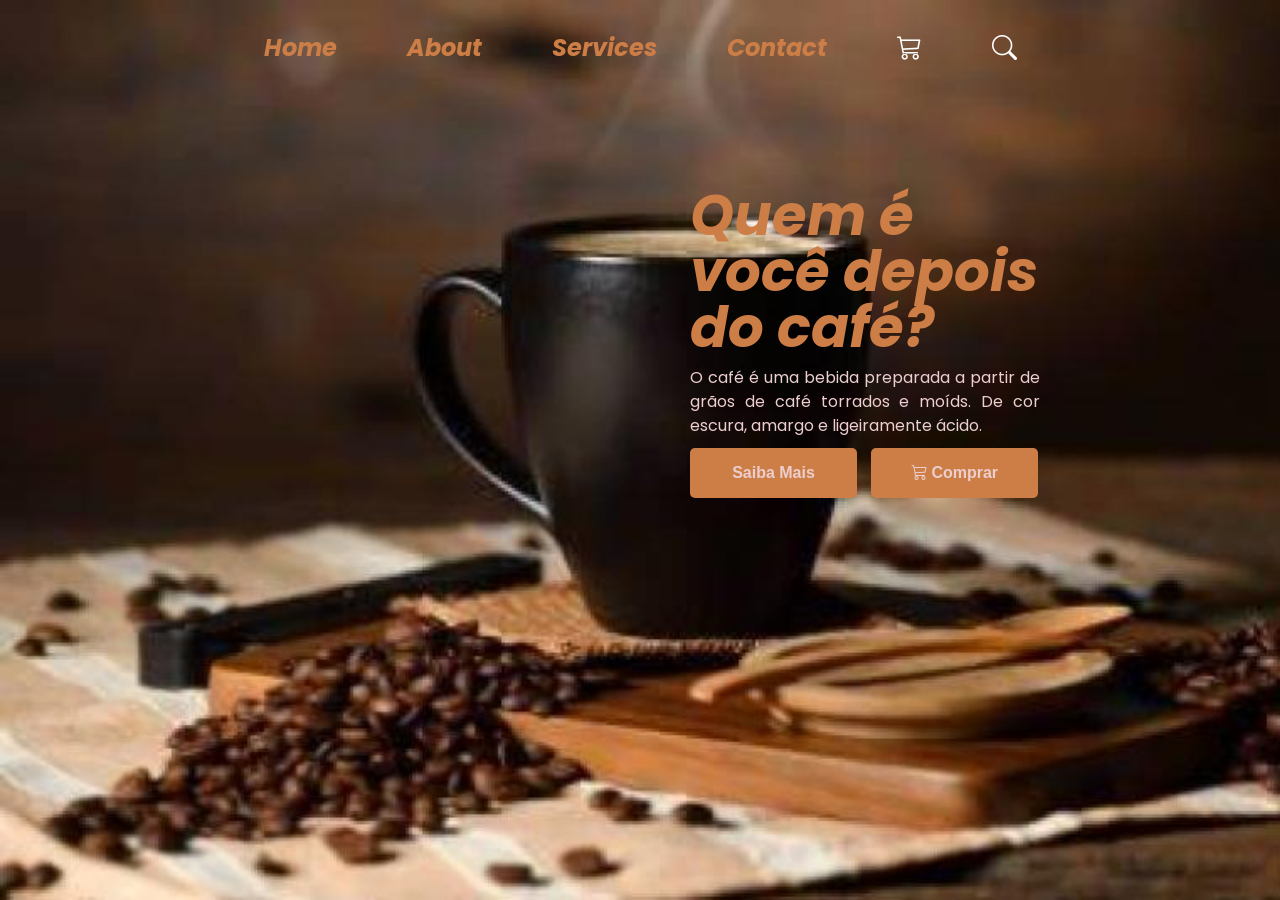
<file: index.html>
<!DOCTYPE html>
<html lang="pt-br">

<head>
    <meta charset="UTF-8">
    <meta name="viewport" content="width=device-width, initial-scale=1.0">
    <link rel="stylesheet" href="https://cdn.jsdelivr.net/npm/bootstrap-icons@1.11.3/font/bootstrap-icons.min.css">
    <link rel="stylesheet" href="src/css/style.css">
    <title>Coffe</title>
</head>

<body>

    <header>
        <nav class="navigation">
            <ul>
                <li><a href="">Home</a></li>
                <li><a href="">About</a></li>
                <li><a href="">Services</a></li>
                <li><a href="">Contact</a></li>
                <li><a href=""><i class="bi bi-cart3"></i></a></li>
                <li><a href=""><i class="bi bi-search"></i></a></li>
            </ul>
            <button class="hamburguer"></button>
        </nav>
    </header>

    <main>
        <div class="informationCoffe">
            <h1>Quem é você depois do café? </h1>
            <p>O café é uma bebida preparada a partir de grãos de café torrados e moíds. De cor escura, amargo e
                ligeiramente ácido.</p>
            <button>Saiba Mais</button>
            <button class="bntDireito"> <i class="bi bi-cart3"></i> Comprar </button>
        </div>
    </main>

</body>

</html>
</file>
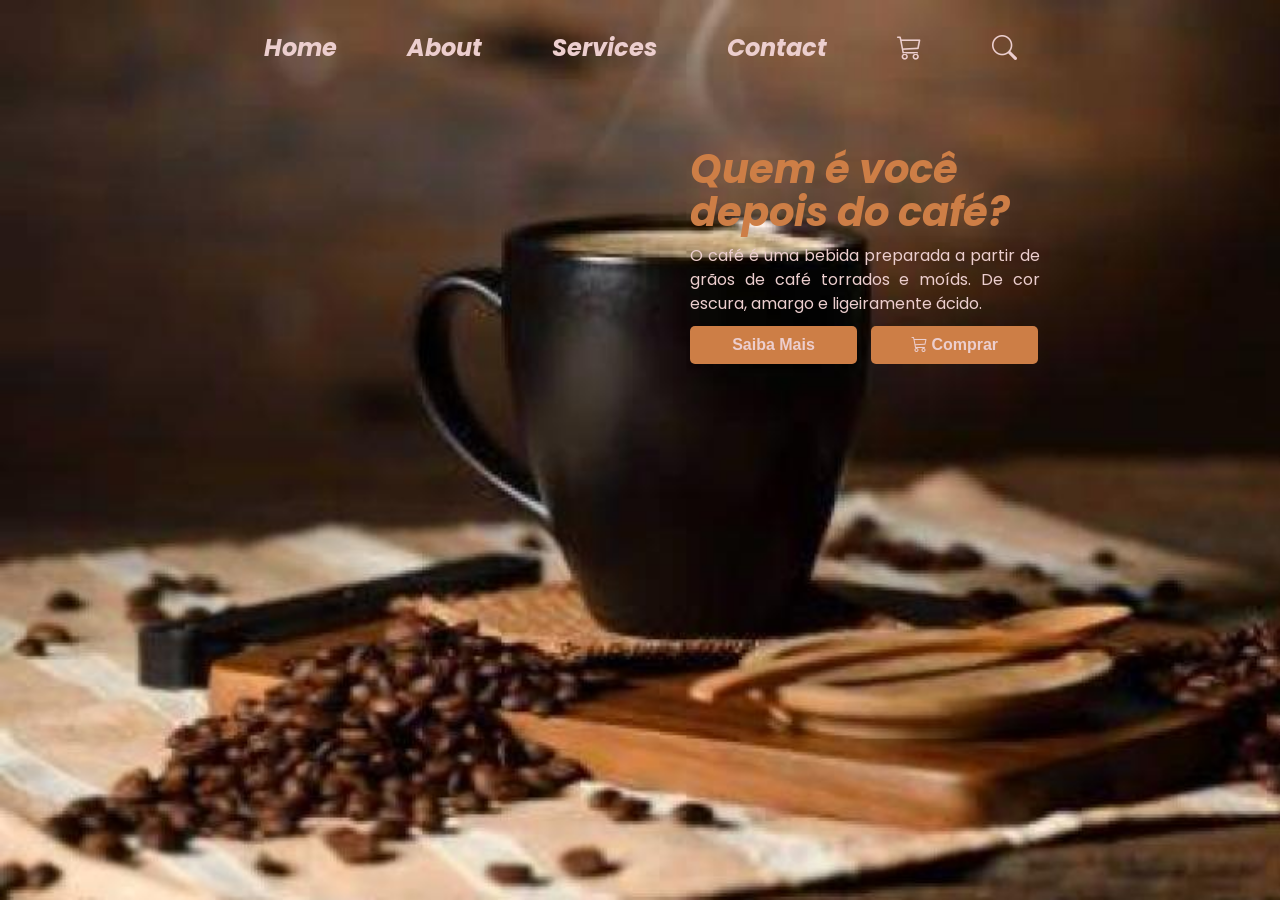
<file: coffe/index.html>
<!DOCTYPE html>
<html lang="pt-br">

<head>
    <meta charset="UTF-8">
    <meta name="viewport" content="width=device-width, initial-scale=1.0">
    <link rel="stylesheet" href="https://cdn.jsdelivr.net/npm/bootstrap-icons@1.11.3/font/bootstrap-icons.min.css">
    <link rel="stylesheet" href="src/css/style.css">
    <title>Coffe</title>
</head>

<body>

    <header>
        <nav class="navigation">
            <ul>
                <li><a href="">Home</a></li>
                <li><a href="">About</a></li>
                <li><a href="">Services</a></li>
                <li><a href="">Contact</a></li>
                <li><a href=""><i class="bi bi-cart3"></i></a></li>
                <li><a href=""><i class="bi bi-search"></i></a></li>
            </ul>
        </nav>
    </header>

    <main>
        <div class="informationCoffe">
            <h1>Quem é você depois do café? </h1>
            <p>O café é uma bebida preparada a partir de grãos de café torrados e moíds. De cor escura, amargo e
                ligeiramente ácido.</p>
            <button>Saiba Mais</button>
            <button class="bntDireito"> <i class="bi bi-cart3"></i> Comprar </button>
        </div>
    </main>

</body>

</html>
</file>
<file: src/css/style.css>
@import url('https://fonts.googleapis.com/css2?family=Kanit:ital,wght@0,300;0,400;0,500;1,300;1,400;1,500&family=Montserrat:ital,wght@0,100..900;1,100..900&family=Playwrite+IN:wght@100..400&family=Poppins&display=swap');

*{
    padding: 0;
    margin: 0;
    box-sizing: border-box;
    
    & a{
        text-decoration: none;
    }

    & li{
        list-style: none;
    }
}

:root{
    /* colors */
    --cor-pradrao: #CD7E46; 
    --cor-p:#ECCECE; 
   
}

body{
    background-image: url('../img/cafe3.jpeg');
    background-position: fixed;
    background-repeat: no-repeat;
    background-size: cover; 
    font-family: "Poppins", serif;
    height: 100vh;
}

.navigation{
    padding:  30px 0px;
    & ul{
        display: flex;
        justify-content: center;
        gap: 50px;
    } 
    & a{
        padding: 10px;
        font-size: 1.5rem;
        font-weight: bold;
        font-style: italic; 
        color:  var(--cor-pradrao); 
    }

    & a:hover{
        border-bottom: 3px solid  var(--cor-pradrao); 
    }

    & i{
        font-size: 25px;
        color: #fff;
    }

    /* menu hamburguer */
    & .hamburguer{ 
        display: none;
        border: none;
        background: none;
        border-top: 3px solid #fff; 
        cursor: pointer;  
    }

    & .hamburguer::before,
      .hamburguer::after{
        content: " ";
        display: block;
        margin-top: 5px; 
        width: 30px;
        height: 3px;
        position: relative;
        background: #fff;
    }
 
} 
 
main{ 
    display: flex; 
    flex-direction: row-reverse;

    & .informationCoffe{  
        width: 350px;
        margin-right: 15rem;
        margin-top: 90px;
        
        & h1{
            color: var(--cor-pradrao);
            font-size: 3.5rem;
            font-style: italic;
            font-weight: bold;
            line-height: 3.5rem; 
        }

        & p{
            padding: 10px 0px;
            color: var(--cor-p);
            text-align: justify;
            line-height: 1.5rem; 
        }

        & button{ 
            width: 167px; 
            height: 50px;
            padding: 10px;
            font-size: 1rem ;
            background-color: var(--cor-pradrao);
            border: none;
            border-radius: 5px;
            font-weight: bold;
            color: var(--cor-p);
            text-align: center;
        }

        & button:hover{
            background-color: #e26a14;
        }

        & .bntDireito{
            margin-left: 10px;
 
        }
         
    }
}

@media (max-width:450px){

    body{
        background-image: url('../img/imgMobile.jpg');
        background-position: fixed;
        background-repeat: repeat-y;
        background-size:cover ; 
        font-family: "Poppins", serif;
        height: 100vh;
    }
     .navigation{
        display: none;  
     }
  
     main{ 
        display: flex; 
        flex-direction: column;
        justify-content: center; 
        height: 100vh;
          

        & .informationCoffe{ 
            display: flex;
            flex-direction: column;
            align-items: center;
            padding: 30px;
            text-align: center;
            height: 100vh; 

           
            & h1{
                margin: 0 auto;
                width: 80vw;
                color: #fff;
                margin-top: -30px;
                font-size: 2.2rem; 
            }

            & p{ 
                padding: 20px;
                margin-left: 80px;
                width: 100vw; 
                font-size: 1.2rem; 
                color: #302d2d; 
            }

            & .botoes{
                 display: flex;
                 gap: 30px;
                 margin: 0 auto;
                 margin-top: 350px;
            }
        }
        
     }
}
</file>
<file: coffe/src/css/style.css>
@import url('https://fonts.googleapis.com/css2?family=Kanit:ital,wght@0,300;0,400;0,500;1,300;1,400;1,500&family=Montserrat:ital,wght@0,100..900;1,100..900&family=Playwrite+IN:wght@100..400&family=Poppins&display=swap');

*{
    padding: 0;
    margin: 0;
    box-sizing: border-box;
    
    & a{
        text-decoration: none;
    }

    & li{
        list-style: none;
    }
}

:root{
    /* colors */
    --cor-pradrao: #CD7E46; 
    --cor-p:#ECCECE; 
   
}

body{
    background-image: url('../img/cafe3.jpeg');
    background-position: fixed;
    background-repeat: no-repeat;
    background-size: cover; 
    font-family: "Poppins", serif;
    height: 100vh;
}

.navigation{
    padding:  30px 0px;
    & ul{
        display: flex;
        justify-content: center;
        gap: 50px;
    } 
    & a{
        padding: 10px;
        font-size: 1.5rem;
        font-weight: bold;
        font-style: italic; 
        color: var(--cor-p);;
    }

    & a:hover{
        border-bottom: 3px solid  var(--cor-pradrao); 
    }

    & i{
        font-size: 25px;
        color: var(--cor-p);
    }
} 
main{ 
    display: flex; 
    flex-direction: row-reverse;

    & .informationCoffe{  
        width: 350px;
        margin-right: 15rem;
        margin-top: 50px;
        
        & h1{
            color: var(--cor-pradrao);
            font-size: 2.5rem;
            font-style: italic;
            font-weight: bold;
            line-height: 2.7rem; 
        }

        & p{
            padding: 10px 0px;
            color: var(--cor-p);
            text-align: justify;
            line-height: 1.5rem; 
        }

        & button{ 
            width: 167px; 
            padding: 10px;
            font-size: 1rem ;
            background-color: var(--cor-pradrao);
            border: none;
            border-radius: 5px;
            font-weight: bold;
            color: var(--cor-p);
            text-align: center;
        }

        & button:hover{
            background-color: #e26a14;
        }

        & .bntDireito{
            margin-left: 10px;
 
        }
         
    }
}
</file>
